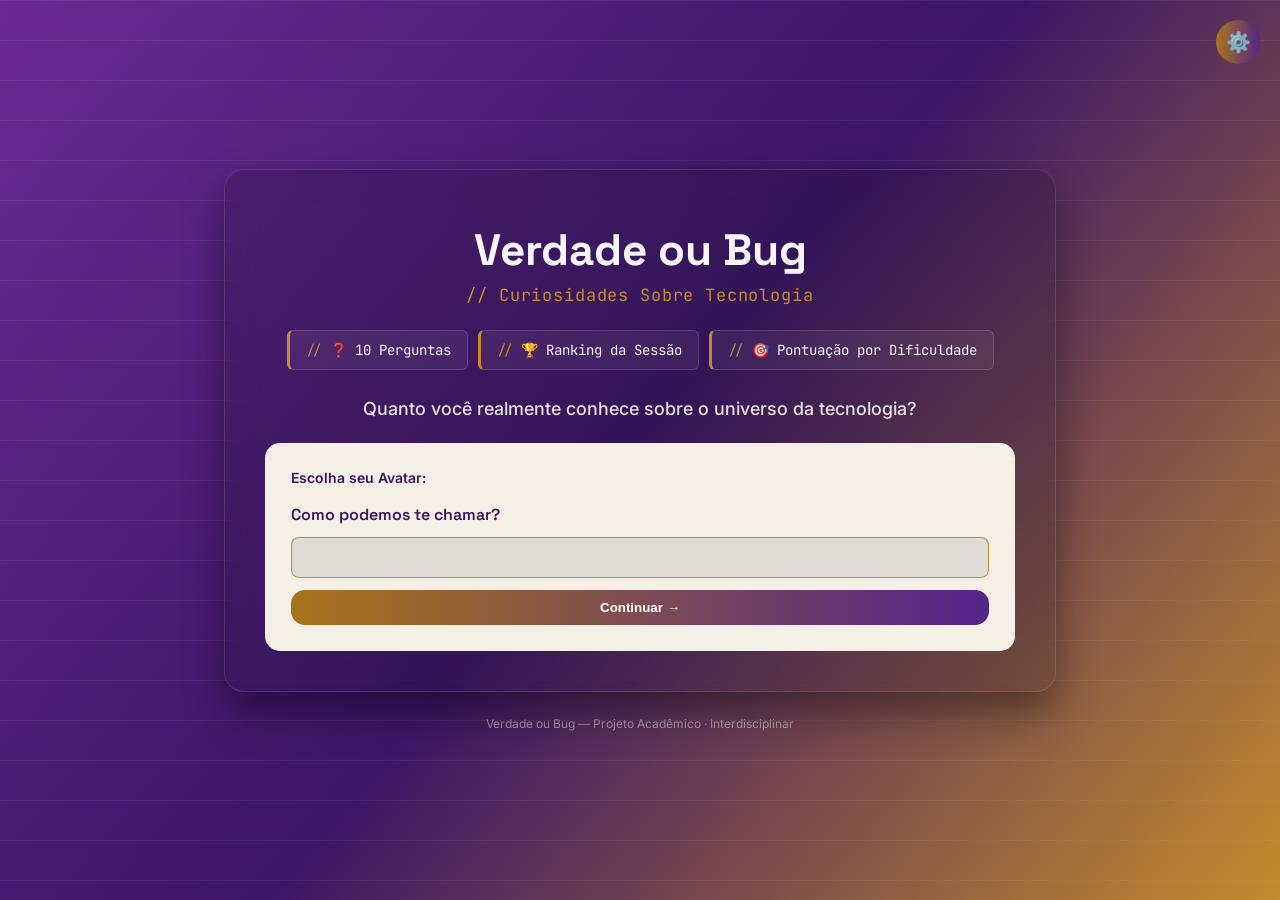
<file: index.html>
<!DOCTYPE html>
<html lang="pt-BR">
<head>
    <meta charset="UTF-8">
    <meta name="viewport" content="width=device-width, initial-scale=1.0">
    <title>tech-trivia</title>
    <link href="https://fonts.googleapis.com/css2?family=Space+Grotesk:wght@600;700&family=Inter:wght@400;500;600&display=swap&family=JetBrains+Mono:wght@400;600" rel="stylesheet">
    <link rel="stylesheet" href="style.css">
</head>
<body>
    <div class="app">
        <button type="button" class="btn-tema" id="botao-tema"
        aria-label="Abrir configurações" aria-expanded="false" aria-controls="painel-config">⚙️</button>

<div class="config-overlay" id="config-overlay" hidden></div>

<div class="config-painel" id="painel-config" role="dialog" aria-label="Configurações" hidden>
    <div class="config-topo">
        <h3>⚙️ Configurações</h3>
        <button type="button" class="config-fechar" id="config-fechar" aria-label="Fechar configurações">✕</button>
    </div>

    <div class="config-grupo">
        <span class="config-titulo">Tema</span>
        <div class="config-linha">
            <button type="button" class="config-opcao" data-tema="escuro">🌙 Escuro</button>
            <button type="button" class="config-opcao" data-tema="claro">☀️ Claro</button>
        </div>
        <small class="config-aviso" id="aviso-contraste" hidden>O alto contraste está ativo e sobrepõe o tema.</small>
    </div>

    <div class="config-grupo">
        <span class="config-titulo">Tamanho do texto</span>
        <div class="config-linha">
            <button type="button" class="config-opcao" id="texto-menos" aria-label="Diminuir texto">A−</button>
            <span class="config-valor" id="texto-valor">100%</span>
            <button type="button" class="config-opcao" id="texto-mais" aria-label="Aumentar texto">A+</button>
        </div>
    </div>

    <div class="config-grupo">
        <label class="config-switch">
            <span>Alto contraste</span>
            <input type="checkbox" id="cfg-contraste">
        </label>
        <label class="config-switch">
            <span>Fonte mais legível</span>
            <input type="checkbox" id="cfg-fonte">
        </label>
    </div>

    <button type="button" class="config-opcao config-reset" id="config-reset">Restaurar padrão</button>
</div>
        <section id="start-screen">
            
        <header>
           
            <h1 class="logo">Verdade ou Bug</h1>
<p class="tagline">// Curiosidades Sobre Tecnologia</p>
            
            
        </header>

        <ul class="lista-info">
                 <li>❓ 10 Perguntas</li>
                 <li>🏆 Ranking da Sessão</li>
                 <li>🎯 Pontuação por Dificuldade</li>
                 
                 </ul>

        <main>
            <h2>Quanto você realmente conhece sobre o universo da tecnologia?</h2>
    
        <div class="start-row">
            <form>
                <div class="avatar-box">
                    <span class="avatar-title">Escolha seu Avatar:</span>
                    <div class="avatar-opcoes">
                     <!-- Deixe vazio! O JavaScript vai preencher os ícones do Supabase aqui automaticamente -->
                    </div>
        </div>
                <label for="nome-jogador">Como podemos te chamar?</label>
                <input type="text" id="nome-jogador" required>
               <button type="submit">Continuar →</button>
            </form>
            
             </div>
            </main>
        </section>

    <section id="ready-screen">
        <header>
           
            <h1 class="logo">
              Verdade ou Bug
            </h1>
        </header>

       
        <div class="avatar-grande">👾</div>
         
        <h2 class="saudacao">Olá, Usuário! 👋</h2>
        <p class="subtitulo">Preparada pra testar seus Conhecimentos?</p>

        <div class="terminal-box">
            <p><span class="ok">[ok]</span> jogador: <span class="destaque">Usuário</span></p>
            <p><span class="ok">[ok]</span> avatar: <span class="destaque">👾 selecionado</span></p>
            <p><span class="ok">[ok]</span> perguntas carregadas: <span class="destaque">10/10</span></p>
            <p><span class="alerta">[!]</span> modo: <span class="destaque">verdadeiro ou falso</span></p>
        </div>
        <ul class="lista-info">
            <li>10 Questões</li>
            <li>Explicação a cada Resposta</li>
            <li>sem Tempo Limite</li>
        </ul>
        <button type="submit">--- Começar Quiz ---</button>
        <button type ="button" class="btn-secundario">Voltar</button>

    </section>
    
    <!-- ===================================================== -->
    <!--                   TELA DAS PERGUNTAS                  -->
    <!-- ===================================================== -->
<section id="quiz-screen">

    <header>

       

        <h1 class="logo">
            Verdade ou Bug
        </h1>

    </header>

    <!-- contador da pergunta --> 
    <div class="quiz-topo">

    <p class="contador-pergunta">
        Pergunta 1 de 10
    </p>

    <p class="pontuacao">
        ⭐ Pontos: 0
    </p>

    <p class="cronometro">
        ⏱ <span id="tempo">00:00</span>
    </p>

</div>

<div class="progresso-container">
    <div class="progresso"></div>
</div>

    <!--caixa de pergunta --> 
    <div class="pergunta-box">

        <h2>
           01-) Java é a mesma coisa que JavaScript?
        </h2>

    </div>

    <!-- as alternativas da pergunta -->
<div class="alternativas">

    <button class="alternativa certa" type="button">
        Verdadeiro
    </button>

    <button class="alternativa errada" type="button">
        Falso
    </button>

</div>

<!-- explicação que aparece depois de responder -->
<p class="explicacao" id="explicacao">"aqui vai a explicação"</p>

<!-- botões da parte inferior do quiz -->
<div class="quiz-footer">

    <button type="button" class="btn-secundario btn-desistir">
        Desistir
    </button>

    <button type="button" class="btn-proxima">
        Próxima →
    </button>

</div>


</section>

<!-- ===================================================== -->
<!--                   TELA DE RESULTADO                    -->
<!-- ===================================================== -->
<section id="resultado-screen">

    <header>
        
        <h1 class="logo">Verdade ou Bug</h1>
        <p class="tagline">// Sua Performance</p>
    </header>

    <!-- anel de progresso com a pontuação final -->
    <div class="anel-wrap">
        <div class="anel-resultado">
            <svg viewBox="0 0 172 172" width="172" height="172">
                <defs>
                    <linearGradient id="anelGradient" x1="0%" y1="0%" x2="100%" y2="0%">
                        <stop offset="0%" stop-color="#e5a332"/>
                        <stop offset="100%" stop-color="#54248b"/>
                    </linearGradient>
                </defs>
                <circle class="anel-trilha" cx="86" cy="86" r="72"/>
                <circle class="anel-progresso" cx="86" cy="86" r="72"/>
            </svg>
            <div class="anel-centro">
                <span class="anel-pontos">8<small>/10</small></span>
                <span class="anel-percentual">80% de acerto</span>
            </div>
        </div>
    </div>

    <div class="ranking-banner">
    <span class="ranking-posicao">🏆 Você está em <strong id="posicao">4º lugar</strong> de <span id="total">12</span></span>
    <span class="ranking-falta">faltam <span id="pts-podio">70</span> pts pro pódio</span>
</div>

    <div class="terminal-box">
        <p><span class="ok">[ok]</span> Respostas Corretas: <span class="destaque">8/10</span></p>
        <p><span class="ok">[ok]</span> Tempo Total: <span class="destaque">02:14</span></p>
        <p><span class="alerta">[!]</span> Maior Sequência de Acertos: <span class="destaque">5</span></p>
    </div>

    <p class="qlist-titulo">Sua Sequência de Respostas</p>
    <div class="qlist">
        <span class="qitem acerto">01</span>
        <span class="qitem acerto">02</span>
        <span class="qitem erro">03</span>
        <span class="qitem acerto">04</span>
        <span class="qitem acerto">05</span>
        <span class="qitem acerto">06</span>
        <span class="qitem erro">07</span>
        <span class="qitem acerto">08</span>
        <span class="qitem acerto">09</span>
        <span class="qitem acerto">10</span>
    </div>

    <div class="botoes-resultado">
        <button type="button" class="btn-primario">Ver ranking da Sessão →</button>
        <button type="button" class="btn-secundario">Tentar Novamente</button>
    </div>

</section>

<!-- ===================================================== -->
<!--                    TELA DE RANKING                     -->
<!-- ===================================================== -->
<section id="ranking-screen">

    <header>
    
        <h1 class="logo">Verdade ou Bug</h1>
        <p class="tagline">// Ranking da Sessão</p>
    </header>

    <!-- pódio com os 3 primeiros colocados -->
    <div class="podio">
       <div class="podio-card segundo">
           <p class="podio-label">2º lugar</p>
           <div class="podio-avatar">🦋</div>
           <p class="podio-nome">Marina</p>
           <p class="podio-pontos">920 pts</p>
        </div>

        <div class="podio-card primeiro">
           <p class="podio-label">👑 1º lugar</p>
           <div class="avatar-anel-ouro">
           <div class="podio-avatar">🤖</div>
        </div>
           <p class="podio-nome">Kaique</p>
           <p class="podio-pontos">1040 pts</p>
        </div>
        <div class="podio-card terceiro">
           <p class="podio-label">3º lugar</p>
           <div class="podio-avatar">🐙</div>
           <p class="podio-nome">Bia</p>
           <p class="podio-pontos">870 pts</p>
        </div>

    </div>

    <!-- lista dos demais colocados -->
    <div class="rank-lista">
        <div class="rank-linha voce">
            <span class="rank-posicao">4º</span>
            <span class="rank-avatar">👾</span>
            <span class="rank-nome">Usuário <span class="tag-voce">você</span></span>
            <span class="rank-pontos">800 pts</span>
        </div>
        <div class="rank-linha">
            <span class="rank-posicao">5º</span>
            <span class="rank-avatar">🐶</span>
            <span class="rank-nome">Diego</span>
            <span class="rank-pontos">760 pts</span>
        </div>
        <div class="rank-linha">
            <span class="rank-posicao">6º</span>
            <span class="rank-avatar">🎮</span>
            <span class="rank-nome">Lucas</span>
            <span class="rank-pontos">705 pts</span>
        </div>
        <div class="rank-linha">
            <span class="rank-posicao">7º</span>
            <span class="rank-avatar">🌸</span>
            <span class="rank-nome">Aline</span>
            <span class="rank-pontos">640 pts</span>
        </div>
    </div>

    <div class="botoes-resultado">
        <button type="button" class="btn-primario">Jogar Novamente</button>
        <button type="button" class="btn-secundario">Compartilhar Resultado</button>
    </div>

</section>

        <footer>
            <p> Verdade ou Bug — Projeto Acadêmico · Interdisciplinar </p>
        </footer>

    </div>
     <!-- Alteração feita por: Marcelo Ludin -->
    <!-- inserindo js arquivo -->
     <!-- Correção feita por: Marcelo Ludin — a tag do script estava comentada e nenhum botão funcionava -->
    <!-- Correção feita por: Marcelo Ludin — tag do script reativada (estava comentada de novo) -->
    <script src="interatividade.js"></script> 
</body>
</html>
</file>
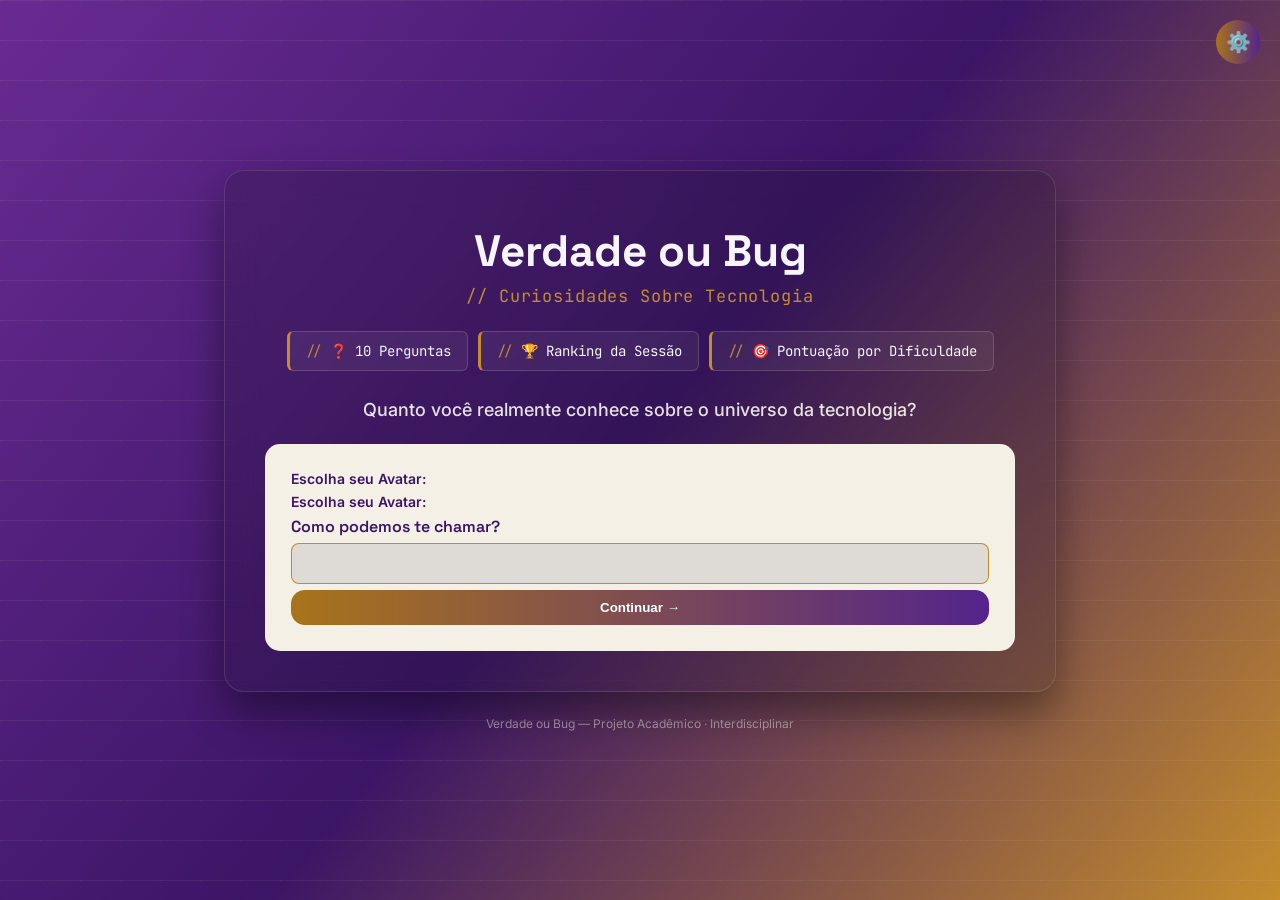
<file: trivia_1.0/index.html>
<!DOCTYPE html>
<html lang="pt-BR">
<head>
    <meta charset="UTF-8">
    <meta name="viewport" content="width=device-width, initial-scale=1.0">
    <title>tech-trivia</title>
    <link href="https://fonts.googleapis.com/css2?family=Space+Grotesk:wght@600;700&family=Inter:wght@400;500;600&display=swap&family=JetBrains+Mono:wght@400;600" rel="stylesheet">
    <link rel="stylesheet" href="style.css">
</head>
<body>
    <div class="app">
        <button type="button" class="btn-tema" id="botao-tema" aria-label="Alternar para modo claro">⚙️</button>
        <section id="start-screen">
            
        <header>
           
            <h1 class="logo">Verdade ou Bug</h1>
<p class="tagline">// Curiosidades Sobre Tecnologia</p>
            
            
        </header>

        <ul class="lista-info">
                 <li>❓ 10 Perguntas</li>
                 <li>🏆 Ranking da Sessão</li>
                 <li>🎯 Pontuação por Dificuldade</li>
                 
                 </ul>

        <main>
            <h2>Quanto você realmente conhece sobre o universo da tecnologia?</h2>
    
        <div class="start-row">
            <form>
                <div class="avatar-box">
                            <span class="avatar-title">Escolha seu Avatar:</span>
                            <div class="avatar-opcoes">
                                <span class="avatar-title">Escolha seu Avatar:</span>
                            <div class="avatar-opcoes">
                                <!-- Deixe vazio! O JavaScript vai preencher os ícones do Supabase aqui automaticamente -->
                            </div>
                        </div>
                <label for="nome-jogador">Como podemos te chamar?</label>
                <input type="text" id="nome-jogador" required>
               <button type="submit">Continuar →</button>
            </form>
            
             </div>
            </main>
        </section>

    <section id="ready-screen">
        <header>
           
            <h1 class="logo">
              Verdade ou Bug
            </h1>
        </header>

       
        <div class="avatar-grande">👾</div>
         
        <h2 class="saudacao">Olá, Usuário! 👋</h2>
        <p class="subtitulo">Preparada pra testar seus Conhecimentos?</p>

        <div class="terminal-box">
            <p><span class="ok">[ok]</span> jogador: <span class="destaque">Usuário</span></p>
            <p><span class="ok">[ok]</span> avatar: <span class="destaque">👾 selecionado</span></p>
            <p><span class="ok">[ok]</span> perguntas carregadas: <span class="destaque">10/10</span></p>
            <p><span class="alerta">[!]</span> modo: <span class="destaque">verdadeiro ou falso</span></p>
        </div>
        <ul class="lista-info">
            <li>10 Questões</li>
            <li>Explicação a cada Resposta</li>
            <li>sem Tempo Limite</li>
        </ul>
        <button type="submit">--- Começar Quiz ---</button>
        <button type ="button" class="btn-secundario">Voltar</button>

    </section>
    
    <!-- ===================================================== -->
    <!--                   TELA DAS PERGUNTAS                  -->
    <!-- ===================================================== -->
<section id="quiz-screen">

    <header>

       

        <h1 class="logo">
            Verdade ou Bug
        </h1>

    </header>

    <!-- contador da pergunta --> 
    <div class="quiz-topo">

    <p class="contador-pergunta">
        Pergunta 1 de 10
    </p>

    <p class="pontuacao">
        ⭐ Pontos: 0
    </p>

    <p class="cronometro">
        ⏱ <span id="tempo">00:00</span>
    </p>

</div>

<div class="progresso-container">
    <div class="progresso"></div>
</div>

    <!--caixa de pergunta --> 
    <div class="pergunta-box">

        <h2>
           01-) Java é a mesma coisa que JavaScript?
        </h2>

    </div>

    <!-- as alternativas da pergunta -->
<div class="alternativas">

    <button class="alternativa certa" type="button">
        Verdadeiro
    </button>

    <button class="alternativa errada" type="button">
        Falso
    </button>

</div>

<!-- explicação que aparece depois de responder -->
<p class="explicacao" id="explicacao">"aqui vai a explicação"</p>

<!-- botões da parte inferior do quiz -->
<div class="quiz-footer">

    <button type="button" class="btn-secundario btn-desistir">
        Desistir
    </button>

    <button type="button" class="btn-proxima">
        Próxima →
    </button>

</div>


</section>

<!-- ===================================================== -->
<!--                   TELA DE RESULTADO                    -->
<!-- ===================================================== -->
<section id="resultado-screen">

    <header>
        
        <h1 class="logo">Verdade ou Bug</h1>
        <p class="tagline">// Sua Performance</p>
    </header>

    <!-- anel de progresso com a pontuação final -->
    <div class="anel-wrap">
        <div class="anel-resultado">
            <svg viewBox="0 0 172 172" width="172" height="172">
                <defs>
                    <linearGradient id="anelGradient" x1="0%" y1="0%" x2="100%" y2="0%">
                        <stop offset="0%" stop-color="#e5a332"/>
                        <stop offset="100%" stop-color="#54248b"/>
                    </linearGradient>
                </defs>
                <circle class="anel-trilha" cx="86" cy="86" r="72"/>
                <circle class="anel-progresso" cx="86" cy="86" r="72"/>
            </svg>
            <div class="anel-centro">
                <span class="anel-pontos">8<small>/10</small></span>
                <span class="anel-percentual">80% de acerto</span>
            </div>
        </div>
    </div>

    <div class="ranking-banner">
    <span class="ranking-posicao">🏆 Você está em <strong id="posicao">4º lugar</strong> de <span id="total">12</span></span>
    <span class="ranking-falta">faltam <span id="pts-podio">70</span> pts pro pódio</span>
</div>

    <div class="terminal-box">
        <p><span class="ok">[ok]</span> Respostas Corretas: <span class="destaque">8/10</span></p>
        <p><span class="ok">[ok]</span> Tempo Total: <span class="destaque">02:14</span></p>
        <p><span class="alerta">[!]</span> Maior Sequência de Acertos: <span class="destaque">5</span></p>
    </div>

    <p class="qlist-titulo">Sua Sequência de Respostas</p>
    <div class="qlist">
        <span class="qitem acerto">01</span>
        <span class="qitem acerto">02</span>
        <span class="qitem erro">03</span>
        <span class="qitem acerto">04</span>
        <span class="qitem acerto">05</span>
        <span class="qitem acerto">06</span>
        <span class="qitem erro">07</span>
        <span class="qitem acerto">08</span>
        <span class="qitem acerto">09</span>
        <span class="qitem acerto">10</span>
    </div>

    <div class="botoes-resultado">
        <button type="button" class="btn-primario">Ver ranking da Sessão →</button>
        <button type="button" class="btn-secundario">Tentar Novamente</button>
    </div>

</section>

<!-- ===================================================== -->
<!--                    TELA DE RANKING                     -->
<!-- ===================================================== -->
<section id="ranking-screen">

    <header>
    
        <h1 class="logo">Verdade ou Bug</h1>
        <p class="tagline">// Ranking da Sessão</p>
    </header>

    <!-- pódio com os 3 primeiros colocados -->
    <div class="podio">
       <div class="podio-card segundo">
           <p class="podio-label">2º lugar</p>
           <div class="podio-avatar">🦋</div>
           <p class="podio-nome">Marina</p>
           <p class="podio-pontos">920 pts</p>
        </div>

        <div class="podio-card primeiro">
           <p class="podio-label">👑 1º lugar</p>
           <div class="avatar-anel-ouro">
           <div class="podio-avatar">🤖</div>
        </div>
           <p class="podio-nome">Kaique</p>
           <p class="podio-pontos">1040 pts</p>
        </div>
        <div class="podio-card terceiro">
           <p class="podio-label">3º lugar</p>
           <div class="podio-avatar">🐙</div>
           <p class="podio-nome">Bia</p>
           <p class="podio-pontos">870 pts</p>
        </div>

    </div>

    <!-- lista dos demais colocados -->
    <div class="rank-lista">
        <div class="rank-linha voce">
            <span class="rank-posicao">4º</span>
            <span class="rank-avatar">👾</span>
            <span class="rank-nome">Usuário <span class="tag-voce">você</span></span>
            <span class="rank-pontos">800 pts</span>
        </div>
        <div class="rank-linha">
            <span class="rank-posicao">5º</span>
            <span class="rank-avatar">🐶</span>
            <span class="rank-nome">Diego</span>
            <span class="rank-pontos">760 pts</span>
        </div>
        <div class="rank-linha">
            <span class="rank-posicao">6º</span>
            <span class="rank-avatar">🎮</span>
            <span class="rank-nome">Lucas</span>
            <span class="rank-pontos">705 pts</span>
        </div>
        <div class="rank-linha">
            <span class="rank-posicao">7º</span>
            <span class="rank-avatar">🌸</span>
            <span class="rank-nome">Aline</span>
            <span class="rank-pontos">640 pts</span>
        </div>
    </div>

    <div class="botoes-resultado">
        <button type="button" class="btn-primario">Jogar Novamente</button>
        <button type="button" class="btn-secundario">Compartilhar Resultado</button>
    </div>

</section>

        <footer>
            <p> Verdade ou Bug — Projeto Acadêmico · Interdisciplinar </p>
        </footer>

    </div>
     <!-- Alteração feita por: Marcelo Ludin -->
    <!-- inserindo js arquivo -->
     <!-- Correção feita por: Marcelo Ludin — a tag do script estava comentada e nenhum botão funcionava -->
    <!-- Correção feita por: Marcelo Ludin — tag do script reativada (estava comentada de novo) -->
    <script src="interatividade.js"></script> 
</body>
</html>
</file>
<file: style.css>
/* 1. Variáveis de cor
   2. Base da página (fundo, reset)
   3. Estrutura geral / compartilhado entre telas

/* ================================================================
   1. VARIÁVEIS DE COR
   ================================================================ */
 
:root {
    --cor-ambar: #c48c2d;
    --cor-violeta: #692b92;
    --cor-mediado: #3b1566;
    --cor-texto: #f6f5fc;
    --cor-texto-secundario: #3b1368;
    --cor-resposta-usuario: #222120;
}

/* ================================================================
   2. BASE DA PÁGINA
   ================================================================ */
   
/* ===== fundo da pagina ===== (a tela inteira atras de tudo)
 degrade colorido, grade quadriculada, centraliza tudo no meio da pagina*/
body {
  margin: 0;
  min-height: 100vh;
  font-family: 'Inter', sans-serif;
  background: 
     linear-gradient(rgba(245, 240, 230, 0.06) 1px, transparent 1px),
     linear-gradient(120deg, rgba(245, 240, 230, 0.06) 1px, transparent 1px),
     linear-gradient(130deg, var(--cor-violeta), var(--cor-mediado), var(--cor-ambar));
  background-size: 40px 40px, 40px 40px, cover;
  color: var(--cor-texto);

  display: flex;
  justify-content: center;
  align-items: center;
}

/* ================================================================
   3. ESTRUTURA GERAL / COMPARTILHADO ENTRE TELAS  (tudo que aparece em mais de uma tela fica aqui)
   ================================================================ */

/* controle de largura maxima e centralização dos conteudos da tela inteira */
.app {
    width: 100%;                /* ocupa a largura toda, sem encolher pelo conteúdo */
    max-width: 1000px;
    margin: 0 auto;
    padding: 40px 24px;
    box-sizing: border-box; 
}
    


 /* quadrado de fundo semi-trasnparente com efeito borrado
    usados nas telas onde fica o conteudo */
#start-screen,
#ready-screen,
#quiz-screen,
#resultado-screen,
#ranking-screen {
    background: rgba(20, 15, 31, 0.20); 
    border: 1px solid rgba(245, 240, 230, 0.12); 
    border-radius: 20px;                 
    padding: 40px;                       
    backdrop-filter: blur(16px);       
    -webkit-backdrop-filter: blur(16px);  
    box-shadow: 0 20px 40px rgba(0, 0, 0, 0.4); 
    width: 100%;
    max-width: 750px;
    margin: 0 auto 24px auto;  

}

/* cabeçalho (logo + titulo) de cada tela */
header{
    text-align: center;
    margin-bottom: 24px;
}

/* ====== o titulo "verdade ou bug"  =======*/
h1{
    font-family: 'Space Grotesk', sans-serif;
    color: var(--cor-texto);
    display: flex;
    align-items: center;
    justify-content: center;
    gap: 14px;
    margin: 12px 0 6px 0;
    font-size: 44px;
}

/* ==== a pergunta grande "quanto vc realmente sabe sobre tecnologia?" ====*/
h2{
    font-size: 25px;
    text-align: center;
}

/* linha "// Curiosidades Sobre Tecnologia" / "// Sua Performance" etc,
   usada no cabeçalho de várias telas */
.tagline {
    font-family: 'JetBrains Mono', monospace;
    font-size: 17px;
    letter-spacing: 0.05em;
    color: var(--cor-ambar);
    text-align: center;
    margin: 0 0 20px 0;
}

/* =============================================================
   fileira dos bagdes  ("// 10 perguntas", "// ~3 minutos" etc)
   usada na tela de início e na tela "pronto pra começar"
   =============================================================*/

/* ==== card claro do formulario ==========
   (a caixa bege onde ficam o avatar, o campo de nome e o botão de começar)*/
form {
    background-color: #F5F0E6;
    border: 1px solid rgba(245, 240, 230, 0.16);
    padding: 25px;
    border-radius: 15px;
    display: flex;
    flex-direction: column;
    gap: 12px;
}
/* ====== bloco seletor de avatar ======*/
/* onde junta o texto "escolha seu avatar" com a fileira dos icones */
.avatar-box {
    display: flex;
    flex-direction: column;
    gap: 6px;
}
/* texto "Escolha seu avatar:" */
.avatar-title {
    font-size: 14px;
    color: var(--cor-texto-secundario);
    font-weight: 600;
}
/* ===== fileira dos icones do avatar ======
  (o grupo inteiro ) */
.avatar-opcoes {
    display: grid;
    grid-template-columns: repeat(auto-fit, minmax(64px, 1fr));
    gap: 10px;
}

/* editor de ====== cada icone de avatar individualmente ====
   (o quadradinho ao redor do emogi) */
.avatar-item {
    font-size: 20px;
    padding: 0;       
    background: transparent;
    border: 2px solid transparent;
    border-radius: 8px;
    cursor: pointer;
    transition: 0.2s;
    user-select: none;
    display: flex;             
    align-items: center;        
    justify-content: center;
    overflow: hidden;    
}
/* movimento do icone do avatar quando esta selecionado 
   ou quando o mouse passa por cima */
.avatar-item.selecionado, 
.avatar-item:hover {
    border-color: var(--cor-ambar);
    background: #ffffff;
}
/* O texto "Como podemos te chamar?" */
label {
    color: var(--cor-texto-secundario);
    font-family: 'Space Grotesk', sans-serif;
    font-weight: 600;
}
input {
    padding: 10px 12px;
    border-radius: 8px;
    border: 1px solid rgba(190, 130, 26, 0.877);
    background: rgba(197, 195, 195, 0.473);
    color: var(--cor-resposta-usuario);
    font-family: 'Inter', sans-serif;
    font-size: 15px;
}

input::placeholder {
    color: rgba(199, 199, 196, 0.575);
}

input:focus {
    outline: 2px solid var(--cor-ambar);
    outline-offset: 2px;
    border-color: var(--cor-ambar);
}


/* controla o espaçamento acima do formulario */
.start-row {
    display: flex;
    gap: 24px;
    align-items: stretch;
    margin-top: 24px;
    flex-wrap: wrap;
}

/* O formulário dentro do .start-row — hoje sem efeito visível
   (só passaria a fazer diferença se outro item fosse colocado
   do lado dele nessa mesma linha) */
.start-row form {
    flex: 2;
}

/* =============================================================
   fileira dos bagdes  ("// 10 perguntas", "// ~3 minutos" etc)
   =============================================================*/

/* edição de temanho, centralização e espaços no bagdes */
.lista-info {
    list-style: none;
    margin: 0 0 28px 0;
    padding: 0;
    display: flex;
    flex-direction: row;
    justify-content: center;
    flex-wrap: wrap;
    gap: 10px;
}
/* ===== cores, tamanho e fonte das caixinhas dos badges individualmente */

.lista-info li {
    background-color: rgba(245, 240, 230, 0.06);
    border: 1px solid rgba(245, 240, 230, 0.16);
    border-left: 3px solid var(--cor-ambar);
    padding: 10px 16px;
    border-radius: 6px;
    font-family: 'JetBrains Mono', monospace;
    color: var(--cor-texto);
    display: flex;
    align-items: center;
    gap: 8px;
    font-size: 14px;         

}

/* "//" que aparece na frente do texto de cada badge */
.lista-info li::before {
    content: "// ";
    color: var(--cor-ambar);
}

/* ícones usados dentro dos badges e outras caixinhas */
.icone {
    width: 16px;
    height: 16px;
    color: var(--cor-ambar);
    flex-shrink: 0;
}

#start-screen main h2 {
    font-size: 18px;
    font-weight: 500;
    color: rgba(247, 244, 239, 0.918);
}

/* ====== o rodapé (legenda "Projeto Acadêmico") ==== */
footer {
    text-align: center;
    margin-top: 20px;
}

footer p {
    font-size: 12px;
    color: rgba(245, 242, 238, 0.534);
    margin: 0;
}

/* avatar grande - o circulo com o emogi do avatar */

.avatar-grande {
    width: 88px;
    height: 88px;
    border-radius: 50%;        /* deixa redondo perfeito (só funciona porque largura = altura) */
    background: #F5F0E6;
    border: 3px solid var(--cor-ambar);
    display: flex;
    align-items: center;       /* centraliza o emoji verticalmente dentro do círculo */
    justify-content: center;   /* centraliza o emoji horizontalmente */
    font-size: 44px;
    margin: 0 auto 16px auto;  /* centraliza o círculo na tela, com espaço embaixo */
    overflow: hidden; 
}

.avatar-item img {
    display: block;
    flex-shrink: 0;
    object-fit: cover;
}

/* texto "ola, usuario"  */
.saudacao {
    font-family: 'Space Grotesk', sans-serif;
    font-size: 26px;
    color: var(--cor-texto);
    text-align: center;
    margin: 0 0 4px 0;
}
/* ====================  TERMINAL  ================= */

/* o quadro onde contem as infromaçoes do jogador (jogador, avatar, etc) */
.terminal-box {
    background: rgba(0, 0, 0, 0.25);
    border: 1px solid rgba(245, 240, 230, 0.12);
    border-radius: 12px;
    padding: 18px 20px;
    font-family: 'JetBrains Mono', monospace;
    font-size: 13px;
    margin: 20px 0;
}

/* (cada uma das 4 linhas: jogador, avatar, perguntas, modo) */
.terminal-box p {
    margin: 0 0 6px 0;
    color: #c9e8d3;
}

/* Remove o espaço extra só da ultima linha do terminal */
.terminal-box p:last-child {
    margin-bottom: 0;
}

/* cor da palavra [ok] to terminal */
.ok {
    color: #5be8a0;
}

/* cor da palavra [!] */
.alerta {
    color: var(--cor-ambar);
}
/* as palavras em destaque depois dos dois pontos no terminal */
.destaque {
    color: #f5f2ee;
}

/* caixa onde aparece a pergunta */
.pergunta-box {
    background: rgba(245, 240, 230, 0.06);
    border: 1px solid rgba(245, 240, 230, 0.12);
    border-radius: 14px;
    padding: 25px;
    margin-bottom: 20px;
}

/* texto da pergunta */
.pergunta-box h2 {
    margin: 0;
    font-size: 23px;
    line-height: 1.4;
}

/* grupo das respostas */
.alternativas {
    display: flex;
    flex-direction: column;
    gap: 12px;
}

/* cada resposta */
.alternativa {
    width: 100%;
    padding: 15px;
    border-radius: 10px;
    background: rgba(245, 240, 230, 0.08);
    border: 1px solid rgba(245, 240, 230, 0.18);
    color: var(--cor-texto);
    text-align: left;
    font-family: 'Inter', sans-serif;
    cursor: pointer;
}

/* efeito ao passar o mouse */
.alternativa:hover {
    transform: translateX(5px);
    border-color: var(--cor-ambar);
}

/* botão próxima */
.btn-proxima {
    display: block;
    margin: 25px 0 0 auto;
    padding: 12px 22px;
}

/* fileira do topo da tela de perguntas: número da pergunta,
   pontuação e cronômetro lado a lado */
.quiz-topo {
    display: flex;
    justify-content: space-between;
    align-items: center;
    margin-bottom: 15px;
}

.quiz-topo p {
    margin: 0;
}

/* número da pergunta (ex: "Pergunta 1 de 10") */
.contador-pergunta {
    text-align: center;
    font-family: 'JetBrains Mono', monospace;
    color: var(--cor-ambar);
    font-size: 14px;
}

/* pontuação atual do jogador */
.pontuacao {
    margin-top: 6px;
    font-size: 13px;
    color: var(--cor-texto);
}

/* caixinha do cronômetro */
.cronometro {
    padding: 8px 12px;
    border-radius: 8px;
    background: rgba(245, 240, 230, 0.08);
    border: 1px solid rgba(245, 240, 230, 0.16);
    font-family: 'JetBrains Mono', monospace;
    font-size: 13px;
    color: var(--cor-texto);
}

.progresso-container {
    width: 100%;
    height: 7px;
    background: rgba(245, 240, 230, 0.12);
    border-radius: 10px;
    overflow: hidden;
    margin-bottom: 25px;
}

.progresso {
    width: 10%;
    height: 100%;
    background: linear-gradient(
        90deg,
        var(--cor-ambar),
        #54248b
    );
    border-radius: 10px;
}

#ready-screen .lista-info {
    justify-content: space-between;
}

#ready-screen .lista-info li {
    flex: 1;
    text-align: center;
}

button{
    padding: 10px;
    border: none;
    border-radius: 14px;
    background: linear-gradient(90deg, var(--cor-ambar), #54248b);
    color: white;
    font-weight: bold;
    cursor: pointer;
    transition: transform 0.2s ease, box-shadow 0.2s ease;
}

button:hover{
    transform: scale(1.03);
    box-shadow: 0 8px 20px rgba(229, 163, 50, 0.4);
}

button:active {
    transform: scale(0.97);
}

/* =============================================================
   TELA DE RESULTADO — anel de pontuação
   =============================================================*/

/* centraliza o anel de pontuação no meio da tela */
.anel-wrap {
    display: flex;
    justify-content: center;
    margin-bottom: 18px;
}

/* caixa que dá o tamanho fixo pro anel (o svg + o número no centro
   ficam um em cima do outro dentro dela) */
.anel-resultado {
    position: relative;
    width: 172px;
    height: 172px;
}

/* gira o desenho do círculo 90 graus pra ele começar a preencher
   lá de cima (12h) em vez de começar do lado direito (3h) */
.anel-resultado svg {
    transform: rotate(-90deg);
}

/* o "trilho" cinza do anel, ou seja, o círculo completo que fica
   por baixo, mostrando o total (os 10/10 possíveis) */
.anel-trilha {
    fill: none;
    stroke: rgba(245, 240, 230, 0.12);
    stroke-width: 12;
}

/* a parte colorida do anel, que mostra quanto foi preenchido
   (os acertos). usa o degradê "anelGradient" definido no SVG do HTML */
.anel-progresso {
    fill: none;
    stroke: url(#anelGradient);
    stroke-width: 12;
    stroke-linecap: round;
    stroke-dasharray: 452;      /* comprimento total do círculo (perímetro) */
    stroke-dashoffset: 90.4;    /* quanto fica "escondido" — controla o %
                                    preenchido. fórmula: 452 - (452 * %/100) */
}

/* posiciona o número da pontuação exatamente no centro do anel,
   por cima do círculo */
.anel-centro {
    position: absolute;
    inset: 0;
    display: flex;
    flex-direction: column;
    align-items: center;
    justify-content: center;
}

/* o número grande "8" dentro do anel */
.anel-pontos {
    font-family: 'Space Grotesk', sans-serif;
    font-weight: 700;
    font-size: 40px;
    color: var(--cor-texto);
    line-height: 1;
}

/* o "/10" pequeno, escrito do lado do número grande */
.anel-pontos small {
    font-size: 18px;
    font-weight: 600;
    color: rgba(245, 240, 230, 0.6);
}

/* o texto "80% de acerto" embaixo do número, dentro do anel */
.anel-percentual {
    font-family: 'JetBrains Mono', monospace;
    font-size: 12px;
    color: var(--cor-ambar);
    margin-top: 6px;
}

/* banner de posição no ranking — fica embaixo do anel de pontuação */
.ranking-banner {
    display: flex;
    flex-wrap: wrap;
    justify-content: space-between;
    align-items: center;
    gap: 6px 12px;
    padding: 12px 16px;
    margin: 0 0 20px 0;
    border: 1px solid var(--cor-ambar);
    border-radius: 12px;
    background: rgba(229, 163, 50, 0.08);
    font-size: 16px;
    font-weight: 600;
    color: var(--cor-texto);
}

.ranking-posicao strong {
    color: var(--cor-ambar);
}

.ranking-falta {
    font-family: 'JetBrains Mono', monospace;
    font-size: 12px;
    font-weight: 400;
    color: rgba(245, 240, 230, 0.6);
}

/* cor vermelha da palavra [x] no terminal — usada pra marcar erro,
   assim como .ok é verde e .alerta é laranja */
.erro {
    color: #e2665f;
}

/* texto pequeno "Sua sequência de respostas" que fica acima do grid
   de quadradinhos */
.qlist-titulo {
    font-size: 13px;
    font-weight: 600;
    color: rgba(245, 240, 230, 0.6);
    margin: 0 0 10px 0;
}

/* organiza os 10 quadradinhos (um por pergunta) em grade de 5 colunas,
   formando duas fileiras de 5 */
    .qlist {
    display: flex;
    flex-wrap: wrap;
    justify-content: center;
    gap: 10px;
    margin: 0 auto 20px auto;
}

/* cada quadradinho individual do grid — o aspect-ratio garante que
   ele sempre fique quadrado, não importa a largura da tela */
.qitem {
    width: 50px;
    height: 45px;
    box-sizing: border-box;
    clip-path: polygon(25% 0, 75% 0, 100% 50%, 75% 100%, 25% 100%, 0 50%);
    display: flex;
    align-items: center;
    justify-content: center;
    font-family: 'JetBrains Mono', monospace;
    font-size: 16px;
    font-weight: 530;
    border: 1px solid;
}

/* cor verde do quadradinho quando a pergunta foi acertada */
.qitem.acerto {
    background: rgba(91, 232, 160, 0.12);
    border-color: rgba(91, 232, 160, 0.4);
    color: #5be8a0;
}

/* cor vermelha do quadradinho quando a pergunta foi errada */
.qitem.erro {
    background: rgba(226, 102, 95, 0.12);
    border-color: rgba(226, 102, 95, 0.4);
    color: #e2665f;
}

/* empilha os dois botões finais (primário e secundário) um embaixo
   do outro, com espaço entre eles */
.btn-primario,
.btn-secundario {
    padding: 11px 20px;
    font-size: 14.5px;
}
/* empilha os dois botões finais (primário e secundário) um embaixo
   do outro, com espaço entre eles */
.botoes-resultado {
    display: flex;
    flex-direction: column;
    gap: 10px;
}

/* o botão principal de cada tela final (ex: "Ver ranking", "Jogar
   novamente") — usa o mesmo degradê do botão "Começar Quiz" */
.btn-primario {
   background: linear-gradient(90deg, var(--cor-ambar), var(--cor-violeta));
   color: #fff;
}

/* o botão secundário, mais discreto — só contorno, sem preenchimento,
   pra não competir visualmente com o botão primário */
.btn-secundario {
    background: transparent;
    border: 1px solid rgba(245, 240, 230, 0.18);
    color: var(--cor-texto);
}

/* =============================================================
   TELA DE RANKING — pódio + lista de colocados
   =============================================================*/

/* organiza os 3 blocos do pódio lado a lado, alinhados pela base
   (é por isso que os "degraus" parecem nascer do chão) */
.podio {
    display: flex;
    align-items: flex-end;
    justify-content: center;
    gap: 24px;
    margin: 8px 0 32px 0;
}

/* O anel giratório dourado — só existe ao redor do avatar
   que estiver dentro dele (ou seja, só o 1º lugar) */
.avatar-anel-ouro {
    width: 120px;
    height: 120px;
    border-radius: 50%;
    background: conic-gradient(from 180deg, #ffd166, var(--cor-mediado), var(--cor-violeta), #ffd166);
    padding: 4px;
    margin: 0 auto 8px auto;
    display: flex;
    align-items: center;
    justify-content: center;
}

/* Ajusta o avatar de dentro pra preencher o anel certinho,
   sem repetir a margem (o anel de fora já cuida disso) */
.avatar-anel-ouro .podio-avatar {
    width: 100%;
    height: 100%;
    margin: 0;
    border: none;
    font-size: 56px;
}


/* o círculo bege com o emoji do jogador, em cima de cada coluna
   do pódio */
.podio-avatar {
    width: 84px;
    height: 84px;
    border-radius: 50%;
    display: flex;
    align-items: center;
    justify-content: center;
    font-size: 40px;
    background: #F5F0E6;
    border: 4px solid var(--cor-ambar);
    margin-bottom: 8px;
}


/* nome do jogador embaixo do avatar, no pódio */
.podio-nome {
    font-size: 17px;
    font-weight: 600;
    color: var(--cor-texto);
}

/* pontuação do jogador, entre o nome e a barra colorida */
.podio-pontos {
    font-family: 'JetBrains Mono', monospace;
    font-size: 15px;
    color: rgba(245, 240, 230, 0.6);
    margin-bottom: 4px;
}

/* empilha as linhas da lista de ranking (4º colocado em diante),
   uma embaixo da outra */
.rank-lista {
    display: flex;
    flex-direction: column;
    gap: 8px;
    margin-bottom: 20px;
}

/* cada coluna do pódio (rótulo + avatar + nome + pontos),
   empilhados verticalmente e com largura fixa pra alinhar os 3 */
.podio-card {
    display: flex;
    flex-direction: column;
    align-items: center;
    width: 120px;
}

/* texto "1º lugar", "2º lugar", "👑 1º lugar" acima do avatar */
.podio-label {
    font-family: 'JetBrains Mono', monospace;
    font-size: 14px;
    color: var(--cor-texto);
    margin: 0 0 8px 0;
}

/* deixa o card do 1º lugar um pouco mais alto que os outros dois,
   já que ele não tem mais a "barra" de degrau colorida */
.podio-card.primeiro {
    margin-bottom: 24px;
}


/* cada linha individual da lista: posição + avatar + nome + pontos,
   um do lado do outro */
.rank-linha {
    display: flex;
    align-items: center;
    gap: 12px;
    padding: 10px 12px;
    border-radius: 9px;
    border: 1px solid transparent;
    background: rgba(245, 240, 230, 0.03);
}

/* estilo especial da linha que representa o jogador atual —
   fica com borda e fundo laranja pra se destacar das demais */
.rank-linha.voce {
    border-color: var(--cor-ambar);
    background: rgba(179, 107, 6, 0.12);
}

/* numerozinho da posição (4º, 5º, 6º...) no começo de cada linha */
.rank-posicao {
    font-family: 'JetBrains Mono', monospace;
    font-size: 12.5px;
    color: rgba(245, 240, 230, 0.6);
    width: 22px;
}

/* deixa a posição do jogador atual na cor laranja e mais grossa */
.rank-linha.voce .rank-posicao {
    color: var(--cor-ambar);
    font-weight: 600;
}

/* miniatura circular do avatar de cada jogador na lista */
.rank-avatar {
    width: 30px;
    height: 30px;
    border-radius: 50%;
    background: #F5F0E6;
    display: flex;
    align-items: center;
    justify-content: center;
    font-size: 15px;
}

/* nome do jogador na lista — o flex: 1 empurra os pontos pra
   ponta direita da linha */
.rank-nome {
    flex: 1;
    font-size: 13.5px;
    font-weight: 500;
    color: var(--cor-texto);
}

/* deixa o nome do jogador atual em negrito, pra reforçar o destaque */
.rank-linha.voce .rank-nome {
    font-weight: 700;
}

/* a etiqueta pequena "você" que aparece do lado do próprio nome
   do jogador na lista */
.tag-voce {
    font-family: 'JetBrains Mono', monospace;
    font-size: 10px;
    color: var(--cor-ambar);
    margin-left: 6px;
}

/* pontuação de cada jogador, alinhada na ponta direita da linha */
.rank-pontos {
    font-family: 'JetBrains Mono', monospace;
    font-size: 12.5px;
    color: rgba(245, 240, 230, 0.6);
}

/* deixa a pontuação do jogador atual mais clara/legível que a
   dos outros, que ficam num tom mais apagado */
.rank-linha.voce .rank-pontos {
    color: var(--cor-texto);
}
#quiz-screen .quiz-footer {
    display: flex;
    justify-content: space-between;
    align-items: center;
    margin-top: 22px;
    gap: 15px;
}

#quiz-screen .btn-desistir {
    margin: 0;
}

#quiz-screen .btn-proxima {
    margin: 0;
}
/* caixa da explicação que aparece depois de responder */
.explicacao {
    margin: 16px 0 0 0;
    padding: 14px 16px;
    border-left: 3px solid var(--cor-ambar);
    border-radius: 8px;
    background: rgba(245, 240, 230, 0.06);
    font-size: 14px;
    line-height: 1.5;
}

/* alternativa que o jogador acertou */
.alternativa.certa {
    border-color: #5be8a0;
    background: rgba(91, 232, 160, 0.12);
}

/* alternativa que o jogador errou */
.alternativa.errada {
    border-color: #e2665f;
    background: rgba(226, 102, 95, 0.12);
}

/* alternativa travada depois de responder */
.alternativa:disabled {
    cursor: default;
    transform: none;
}

/* botão fixo de trocar tema, sempre visível no canto, em qualquer tela */
.btn-tema {
    position: fixed;
    top: 20px;
    right: 20px;
    width: 44px;
    height: 44px;
    border-radius: 50%;
    backdrop-filter: blur(10px);
    font-size: 20px;
    padding: 0;
    display: flex;
    align-items: center;
    justify-content: center;
    z-index: 100;
}

/* 1. Redefine as variáveis principais — isso sozinho já muda
   a cor de boa parte dos textos do site (h1, h2, saudação,
   números do anel, nomes do ranking, etc), porque eles usam
   var(--cor-texto) */
body.tema-claro {
    --cor-texto: #3b1368;
}

/* 2. Fundo da página inteira */
body.tema-claro {
    background:
        linear-gradient(rgba(59, 21, 104, 0.05) 1px, transparent 1px),
        linear-gradient(90deg, rgba(71, 19, 134, 0.05) 1px, transparent 1px),
        linear-gradient(140deg, #524091, #5b3894, #cf9e4f);
    background-size: 40px 40px, 40px 40px, cover;
}

/* 3. Os cards de vidro de cada tela — viram um degradê
   bege/lilás claro, não branco liso */
body.tema-claro #start-screen,
body.tema-claro #ready-screen,
body.tema-claro #quiz-screen,
body.tema-claro #resultado-screen,
body.tema-claro #ranking-screen {
    background: linear-gradient(160deg, rgba(142, 156, 226, 0.92), rgba(248, 226, 164, 0.88));
    border: 1px solid rgba(98, 56, 153, 0.212);
    box-shadow: 0 20px 40px rgba(86, 78, 97, 0.219);
}

/* 4. A pergunta pequena da tela 1 (ela tinha cor própria,
   não usava variável, então precisa de ajuste manual) */
body.tema-claro #start-screen main h2 {
    color: rgba(49, 14, 92, 0.85);
}

/* 5. Rodapé */
body.tema-claro footer p {
    color: rgba(24, 7, 44, 0.788);
}

/* 6. Badges "// 10 perguntas" etc */
body.tema-claro .lista-info li {
    background-color: rgba(41, 13, 77, 0.05);
    border-color: rgba(75, 57, 18, 0.16);
}

/* 7. Caixa da pergunta, no quiz */
body.tema-claro .pergunta-box {
    background: rgba(59, 21, 104, 0.04);
    border-color: rgba(59, 21, 104, 0.12);
}

/* 8. Botões de alternativa (Verdadeiro/Falso) */
body.tema-claro .alternativa {
    background: rgba(59, 21, 104, 0.05);
    border-color: rgba(59, 21, 104, 0.15);
}

/* 9. Caixa de explicação, depois de responder */
body.tema-claro .explicacao {
    background: rgba(59, 21, 104, 0.04);
}

/* 10. Cronômetro */
body.tema-claro .cronometro {
    background: rgba(59, 21, 104, 0.05);
    border-color: rgba(59, 21, 104, 0.15);
}

/* 11. Trilho vazio da barra de progresso */
body.tema-claro .progresso-container {
    background: rgba(59, 21, 104, 0.1);
}

/* 12. Linhas da lista de ranking (4º colocado em diante) */
body.tema-claro .rank-linha {
    background: rgba(42, 12, 78, 0.164);
}

/* 13. Hexágonos de acerto/erro — cores mais escuras,
   pra continuar legível em fundo claro */
body.tema-claro .qitem.acerto {
    background: rgba(25, 122, 74, 0.12);
    border-color: rgba(26, 133, 79, 0.4);
    color: #177546;
}
body.tema-claro .qitem.erro {
    background: rgba(201, 74, 64, 0.12);
    border-color: rgba(201, 74, 64, 0.4);
    color: #942d25;
}

/* 14. Botão de tema, versão clara */
body.tema-claro .btn-tema {
    background: rgba(41, 29, 29, 0.6);
    border-color: rgba(59, 21, 104, 0.2);
}
/* ===== MODO CLARO: versão 2 (contraste + cores) ===== */

/* botões: âmbar mais escuro pra o texto branco ler bem (vale pros dois modos) */
button { background: linear-gradient(90deg, #a8741a, #54248b); }
.btn-primario { background: linear-gradient(90deg, #a8741a, var(--cor-violeta)); }
.btn-secundario { background: transparent; }

/* placeholder legível (vale pros dois modos) */
input::placeholder { color: rgba(59, 19, 104, 0.45); }

/* fundo da página */
body.tema-claro {
    background:
        linear-gradient(rgba(59, 21, 104, 0.05) 1px, transparent 1px),
        linear-gradient(90deg, rgba(71, 19, 134, 0.05) 1px, transparent 1px),
        linear-gradient(140deg, #5856ee, #bf6bf0, #f0b944);
    background-size: 40px 40px, 40px 40px, cover;
}

/* cards das telas */
body.tema-claro #start-screen,
body.tema-claro #ready-screen,
body.tema-claro #quiz-screen,
body.tema-claro #resultado-screen,
body.tema-claro #ranking-screen {
    background: linear-gradient(50deg, rgb(232, 193, 255), rgb(241, 225, 184));
    border: 0,5px solid rgba(63, 19, 92, 0.4);
    box-shadow:
        0 20px 40px rgba(88, 17, 146, 0.932),
        0 0 0 6px rgba(255, 255, 255, 0.452);
    
}

/* botão de tema */
body.tema-claro .btn-tema {
    background: #fbf7ee;
    border: 1px solid rgba(27, 21, 104, 0.3);
}

/* textos que usavam âmbar claro: versão mais escura pra ter contraste */
body.tema-claro .tagline,
body.tema-claro .contador-pergunta,
body.tema-claro .anel-percentual,
body.tema-claro .tag-voce,
body.tema-claro .lista-info li::before,
body.tema-claro .rank-linha.voce .rank-posicao,
body.tema-claro .ranking-posicao strong {
    color: #8a5a00;
}

/* terminal */
body.tema-claro .terminal-box {
    background: rgba(58, 21, 104, 0.096);
    border-color: rgba(58, 21, 104, 0.253);
}
body.tema-claro .terminal-box p { color: #3b1368; }
body.tema-claro .ok { color: #177546; }
body.tema-claro .alerta { color: #8a5a00; }
body.tema-claro .destaque { color: #1d0a38; }

/* textos secundários (antes eram branco translúcido) */
body.tema-claro .podio-pontos,
body.tema-claro .rank-pontos,
body.tema-claro .rank-posicao,
body.tema-claro .qlist-titulo,
body.tema-claro .ranking-falta,
body.tema-claro .anel-pontos small {
    color: rgba(59, 19, 104, 0.75);
}
body.tema-claro .rank-linha.voce .rank-pontos { color: var(--cor-texto); }

/* anel, banner e linha "você" */
body.tema-claro .anel-trilha { stroke: rgba(59, 21, 104, 0.15); }
body.tema-claro .ranking-banner { background: rgba(196, 140, 45, 0.15); }
body.tema-claro .rank-linha.voce { background: rgba(196, 140, 45, 0.18); }

/* botão secundário */
body.tema-claro .btn-secundario { border-color: rgba(59, 21, 104, 0.35); }
/* hexágonos mais definidos */
body.tema-claro .qitem.acerto {
    background: rgba(25, 122, 74, 0.22);
    border-color: rgba(26, 133, 79, 0.6);
    color: #0f5c35;
}
body.tema-claro .qitem.erro {
    background: rgba(201, 74, 64, 0.22);
    border-color: rgba(201, 74, 64, 0.6);
    color: #7a1f19;
}

/* formulário destacado do card */
body.tema-claro form {
    border: 1px solid rgba(58, 21, 104, 0.438);
    box-shadow: 0 6px 18px rgba(58, 21, 104, 0.247);
}

/* feedback das alternativas */
body.tema-claro .alternativa.certa {
    background: rgba(25, 122, 74, 0.22);
    border-color: #177546;
}
body.tema-claro .alternativa.errada {
    background: rgba(201, 74, 64, 0.22);
    border-color: #c94a40;
}

/* ============================================================
   MODO CLARO: versão 3
   ============================================================ */

/* fundo + variáveis de texto: roxo forte no canto superior esquerdo,
   âmbar vivo no inferior direito, mesma grade de 40px do modo escuro */
body.tema-claro {
    --cor-texto: #2e1250;
    --cor-texto-secundario: #4a1d78;
    background:
        linear-gradient(rgba(59, 26, 94, 0.07) 1px, transparent 1px),
        linear-gradient(90deg, rgba(59, 26, 94, 0.07) 1px, transparent 1px),
        radial-gradient(ellipse at 0% 0%, rgba(123, 63, 196, 0.85) 0%, rgba(123, 63, 196, 0) 60%),
        radial-gradient(ellipse at 100% 100%, rgba(240, 166, 58, 0.95) 0%, rgba(240, 166, 58, 0) 58%),
        linear-gradient(135deg, #c9a4ef, #e6c6ea 50%, #f6d79a);
    background-size: 40px 40px, 40px 40px, cover, cover, cover;
}

/* cards das telas: lilás translúcido, borda roxa visível */
body.tema-claro #start-screen,
body.tema-claro #ready-screen,
body.tema-claro #quiz-screen,
body.tema-claro #resultado-screen,
body.tema-claro #ranking-screen {
    background: linear-gradient(160deg, rgba(255, 255, 255, 0.58), rgba(238, 220, 255, 0.5));
    border: 1.5px solid rgba(59, 26, 94, 0.38);
    box-shadow: 0 30px 80px rgba(59, 26, 94, 0.38);
}

/* subtítulo "// Curiosidades Sobre Tecnologia" */
body.tema-claro .tagline {
    color: #76480a;
}

/* pergunta da tela inicial */
body.tema-claro #start-screen main h2 {
    color: #3b1a5e;
}

/* badges: fundo roxo suave, mantendo a barrinha âmbar à esquerda */
body.tema-claro .lista-info li {
    background-color: rgba(59, 26, 94, 0.1);
    border-color: rgba(59, 26, 94, 0.32);
    border-left-color: var(--cor-ambar);
}

/* card creme do formulário */
body.tema-claro form {
    border: 1px solid rgba(59, 26, 94, 0.28);
    box-shadow: none;
}

/* botões principais: âmbar mais escuro para o texto branco ler bem */
body.tema-claro:not(.alto-contraste) button:not(.btn-tema):not(.btn-secundario):not(.config-opcao):not(.config-fechar):not(.config-reset) {
    background: linear-gradient(90deg, #8f5f0f, #4f2587);
}

/* botão de tema (engrenagem) */
body.tema-claro .btn-tema {
    background: linear-gradient(135deg, #8f5f0f, #4f2587);
    border: none;
}

/* rodapé */
body.tema-claro footer p {
    color: #2e1250;
}

/* ============================================================
   PAINEL DE CONFIGURAÇÕES
   ============================================================ */

.config-overlay {
    position: fixed;
    inset: 0;
    background: rgba(0, 0, 0, 0.35);
    z-index: 150;
}

.config-painel {
    position: fixed;
    top: 74px;
    right: 20px;
    width: 300px;
    max-width: calc(100vw - 40px);
    max-height: calc(100vh - 100px);
    overflow-y: auto;
    padding: 18px;
    border-radius: 16px;
    background: #1c1230;
    color: #f6f5fc;
    border: 1px solid rgba(245, 240, 230, 0.2);
    box-shadow: 0 20px 40px rgba(0, 0, 0, 0.5);
    z-index: 200;
    display: flex;
    flex-direction: column;
    gap: 16px;
    box-sizing: border-box;
}

.config-painel[hidden],
.config-overlay[hidden] {
    display: none;
}

.config-topo {
    display: flex;
    justify-content: space-between;
    align-items: center;
}

.config-topo h3 {
    margin: 0;
    font-family: 'Space Grotesk', sans-serif;
    font-size: 18px;
}

.config-fechar {
    width: 32px;
    height: 32px;
    padding: 0;
    border-radius: 50%;
    background: transparent;
    border: 1px solid rgba(245, 240, 230, 0.3);
    color: inherit;
}

.config-grupo {
    display: flex;
    flex-direction: column;
    gap: 8px;
}

.config-titulo {
    font-size: 13px;
    font-weight: 600;
    opacity: 0.75;
}

.config-linha {
    display: flex;
    align-items: center;
    gap: 8px;
}

.config-opcao {
    flex: 1;
    padding: 9px 12px;
    border-radius: 10px;
    background: rgba(245, 240, 230, 0.08);
    border: 1px solid rgba(245, 240, 230, 0.2);
    color: inherit;
    font-size: 14px;
    font-weight: 600;
}

.config-opcao.ativo {
    background: linear-gradient(90deg, #a8741a, #54248b);
    border-color: transparent;
    color: #fff;
}

.config-valor {
    min-width: 54px;
    text-align: center;
    font-family: 'JetBrains Mono', monospace;
    font-size: 14px;
}

.config-aviso {
    font-size: 12px;
    opacity: 0.8;
}

/* linhas com interruptor (liga/desliga) */
.config-switch {
    display: flex;
    justify-content: space-between;
    align-items: center;
    gap: 12px;
    font-family: 'Inter', sans-serif;
    font-weight: 500;
    font-size: 14px;
    color: inherit;           /* sobrescreve o "label" global */
    cursor: pointer;
}

.config-painel input[type="checkbox"] {
    appearance: none;
    -webkit-appearance: none;
    width: 44px;
    height: 24px;
    padding: 0;
    border: none;
    border-radius: 999px;
    background: rgba(128, 128, 128, 0.55);
    position: relative;
    cursor: pointer;
    flex-shrink: 0;
    transition: background 0.2s;
}

.config-painel input[type="checkbox"]::after {
    content: "";
    position: absolute;
    top: 3px;
    left: 3px;
    width: 18px;
    height: 18px;
    border-radius: 50%;
    background: #fff;
    transition: transform 0.2s;
}

.config-painel input[type="checkbox"]:checked {
    background: #a8741a;
}

.config-painel input[type="checkbox"]:checked::after {
    transform: translateX(20px);
}

.config-reset {
    flex: none;
    width: 100%;
    background: transparent;
}

/* ---------- painel no tema claro ---------- */
body.tema-claro .config-painel {
    background: #fbf7ee;
    color: #3b1368;
    border-color: rgba(59, 21, 104, 0.3);
    box-shadow: 0 20px 40px rgba(59, 21, 104, 0.3);
}
body.tema-claro .config-opcao {
    background: rgba(59, 21, 104, 0.06);
    border-color: rgba(59, 21, 104, 0.25);
}
body.tema-claro .config-opcao.ativo {
    background: linear-gradient(90deg, #a8741a, #54248b);
    color: #fff;
}
body.tema-claro .config-fechar {
    border-color: rgba(59, 21, 104, 0.35);
}

/* ============================================================
   TAMANHO DO TEXTO (escala controlada pelo JS)
   ============================================================ */
.app > section {
    zoom: var(--escala-texto, 1);
}

/* ============================================================
   FONTE MAIS LEGÍVEL
   ============================================================ */
body.fonte-legivel,
body.fonte-legivel * {
    font-family: Verdana, Arial, sans-serif !important;
    letter-spacing: 0.03em;
}
/* ============================================================
   ALTO CONTRASTE 
   ============================================================ */
body.alto-contraste {
    --hc-destaque: #ffb000;   /* troque só aqui para mudar a cor de destaque */
    --cor-ambar: var(--hc-destaque);
    --cor-texto: #ffffff;
    --cor-texto-secundario: #000000;
    --cor-resposta-usuario: #000000;
    background: #120a1f;
}

body.alto-contraste #start-screen,
body.alto-contraste #ready-screen,
body.alto-contraste #quiz-screen,
body.alto-contraste #resultado-screen,
body.alto-contraste #ranking-screen {
    background: #1c1230;
    border: 2px solid #fff;
    box-shadow: none;
    backdrop-filter: none;
    -webkit-backdrop-filter: none;
}

/* formulário e campo de nome */
body.alto-contraste form { background: #fff; border: 2px solid #fff; }
body.alto-contraste input {
    background: #fff;
    color: #000;
    border: 2px solid #000;
}
body.alto-contraste input::placeholder { color: #444; }
body.alto-contraste input:focus {
    outline: 3px solid #3b1566;
    outline-offset: 2px;
}
body.alto-contraste .avatar-item { border-color: #000; }
body.alto-contraste .avatar-item.selecionado,
body.alto-contraste .avatar-item:hover {
    border-color: #000;
    background: #e9dcff;
    outline: 4px solid #3b1566;
    outline-offset: 1px;
}

/* botões */
body.alto-contraste button:not(.config-opcao):not(.config-fechar):not(.btn-tema):not(.alternativa):not(.btn-desistir):not(.btn-secundario),
body.alto-contraste .btn-primario {
    background: var(--hc-destaque);
    color: #fff;
    border: 2px solid #fff;
}
body.alto-contraste .btn-secundario {
    background: #000;
    color: #fff;
    border: 2px solid #fff;
}
/* botão de tema (engrenagem): preto com borda branca para o ícone aparecer */
body.alto-contraste .btn-tema {
    background: #000;
    border: 2px solid #fff;
}

/* alternativas */
body.alto-contraste .alternativa {
    background: #000;
    color: #fff;
    border: 2px solid #fff;
}
body.alto-contraste .alternativa.certa { background: #003d1f; border-color: #00ff7f; }
body.alto-contraste .alternativa.errada { background: #4a0000; border-color: #ff5a5a; }

/* caixas com fundo translúcido */
body.alto-contraste .lista-info li,
body.alto-contraste .terminal-box,
body.alto-contraste .pergunta-box,
body.alto-contraste .explicacao,
body.alto-contraste .cronometro,
body.alto-contraste .ranking-banner,
body.alto-contraste .rank-linha {
    background: #000;
    border-color: #fff;
}
body.alto-contraste .rank-linha.voce { border-color: var(--hc-destaque); }

/* textos que eram branco translúcido ou colorido */
body.alto-contraste .terminal-box p,
body.alto-contraste .destaque,
body.alto-contraste .podio-pontos,
body.alto-contraste .rank-pontos,
body.alto-contraste .rank-posicao,
body.alto-contraste .qlist-titulo,
body.alto-contraste .ranking-falta,
body.alto-contraste .anel-pontos small,
body.alto-contraste footer p,
body.alto-contraste #start-screen main h2 {
    color: #fff;
}

/* barra de progresso e anel */
body.alto-contraste .progresso-container { background: #333; }
body.alto-contraste .progresso { background: var(--hc-destaque); }
body.alto-contraste .anel-trilha { stroke: #333; }

/* painel de configurações */
body.alto-contraste .config-painel {
    background: #000;
    color: #fff;
    border: 2px solid #fff;
}
body.alto-contraste .config-opcao {
    background: #000;
    border: 2px solid #fff;
    color: #fff;
}
body.alto-contraste .config-opcao.ativo {
    background: var(--hc-destaque);
    color: #000;
}
</file>
<file: trivia_1.0/style.css>
/* 1. Variáveis de cor
   2. Base da página (fundo, reset)
   3. Estrutura geral / compartilhado entre telas

/* ================================================================
   1. VARIÁVEIS DE COR
   ================================================================ */
 
:root {
    --cor-ambar: #c48c2d;
    --cor-violeta: #692b92;
    --cor-mediado: #3b1566;
    --cor-texto: #f6f5fc;
    --cor-texto-secundario: #3b1368;
    --cor-resposta-usuario: #222120;
}

/* ================================================================
   2. BASE DA PÁGINA
   ================================================================ */
   
/* ===== fundo da pagina ===== (a tela inteira atras de tudo)
 degrade colorido, grade quadriculada, centraliza tudo no meio da pagina*/
body {
  margin: 0;
  min-height: 100vh;
  font-family: 'Inter', sans-serif;
  background: 
     linear-gradient(rgba(245, 240, 230, 0.06) 1px, transparent 1px),
     linear-gradient(120deg, rgba(245, 240, 230, 0.06) 1px, transparent 1px),
     linear-gradient(130deg, var(--cor-violeta), var(--cor-mediado), var(--cor-ambar));
  background-size: 40px 40px, 40px 40px, cover;
  color: var(--cor-texto);

  display: flex;
  justify-content: center;
  align-items: center;
}

/* ================================================================
   3. ESTRUTURA GERAL / COMPARTILHADO ENTRE TELAS  (tudo que aparece em mais de uma tela fica aqui)
   ================================================================ */

/* controle de largura maxima e centralização dos conteudos da tela inteira */
.app {
    width: 100%;                /* ocupa a largura toda, sem encolher pelo conteúdo */
    max-width: 1000px;
    margin: 0 auto;
    padding: 40px 24px;
    box-sizing: border-box; 
}
    


 /* quadrado de fundo semi-trasnparente com efeito borrado
    usados nas telas onde fica o conteudo */
#start-screen,
#ready-screen,
#quiz-screen,
#resultado-screen,
#ranking-screen {
    background: rgba(20, 15, 31, 0.20); 
    border: 1px solid rgba(245, 240, 230, 0.12); 
    border-radius: 20px;                 
    padding: 40px;                       
    backdrop-filter: blur(16px);       
    -webkit-backdrop-filter: blur(16px);  
    box-shadow: 0 20px 40px rgba(0, 0, 0, 0.4); 
    width: 100%;
    max-width: 750px;
    margin: 0 auto 24px auto;  

}

/* cabeçalho (logo + titulo) de cada tela */
header{
    text-align: center;
    margin-bottom: 24px;
}

/* ====== o titulo "verdade ou bug"  =======*/
h1{
    font-family: 'Space Grotesk', sans-serif;
    color: var(--cor-texto);
    display: flex;
    align-items: center;
    justify-content: center;
    gap: 14px;
    margin: 12px 0 6px 0;
    font-size: 44px;
}

/* ==== a pergunta grande "quanto vc realmente sabe sobre tecnologia?" ====*/
h2{
    font-size: 25px;
    text-align: center;
}

/* linha "// Curiosidades Sobre Tecnologia" / "// Sua Performance" etc,
   usada no cabeçalho de várias telas */
.tagline {
    font-family: 'JetBrains Mono', monospace;
    font-size: 17px;
    letter-spacing: 0.05em;
    color: var(--cor-ambar);
    text-align: center;
    margin: 0 0 20px 0;
}

/* =============================================================
   fileira dos bagdes  ("// 10 perguntas", "// ~3 minutos" etc)
   usada na tela de início e na tela "pronto pra começar"
   =============================================================*/

/* ==== card claro do formulario ==========
   (a caixa bege onde ficam o avatar, o campo de nome e o botão de começar)*/
form {
    background-color: #F5F0E6;
    border: 1px solid rgba(245, 240, 230, 0.16);
    padding: 25px;
    border-radius: 15px;
    display: flex;
    flex-direction: column;
    gap: 12px;
}
/* ====== bloco seletor de avatar ======*/
/* onde junta o texto "escolha seu avatar" com a fileira dos icones */
.avatar-box {
    display: flex;
    flex-direction: column;
    gap: 6px;
}
/* texto "Escolha seu avatar:" */
.avatar-title {
    font-size: 14px;
    color: var(--cor-texto-secundario);
    font-weight: 600;
}
/* ===== fileira dos icones do avatar ======
  (o grupo inteiro ) */
.avatar-opcoes {
    display: flex;
    gap: 8px;
}

/* editor de ====== cada icone de avatar individualmente ====
   (o quadradinho ao redor do emogi) */
.avatar-item {
    font-size: 20px;
    padding: 6px 10px;
    background: #e9e2d5;
    border: 2px solid transparent;
    border-radius: 8px;
    cursor: pointer;
    transition: 0.2s;
    user-select: none;
}
/* movimento do icone do avatar quando esta selecionado 
   ou quando o mouse passa por cima */
.avatar-item.selecionado, 
.avatar-item:hover {
    border-color: var(--cor-ambar);
    background: #ffffff;
}
/* O texto "Como podemos te chamar?" */
label {
    color: var(--cor-texto-secundario);
    font-family: 'Space Grotesk', sans-serif;
    font-weight: 600;
}
input {
    padding: 10px 12px;
    border-radius: 8px;
    border: 1px solid rgba(190, 130, 26, 0.877);
    background: rgba(197, 195, 195, 0.473);
    color: var(--cor-resposta-usuario);
    font-family: 'Inter', sans-serif;
    font-size: 15px;
}

input::placeholder {
    color: rgba(199, 199, 196, 0.575);
}

input:focus {
    outline: 2px solid var(--cor-ambar);
    outline-offset: 2px;
    border-color: var(--cor-ambar);
}


/* controla o espaçamento acima do formulario */
.start-row {
    display: flex;
    gap: 24px;
    align-items: stretch;
    margin-top: 24px;
    flex-wrap: wrap;
}

/* O formulário dentro do .start-row — hoje sem efeito visível
   (só passaria a fazer diferença se outro item fosse colocado
   do lado dele nessa mesma linha) */
.start-row form {
    flex: 2;
}

/* =============================================================
   fileira dos bagdes  ("// 10 perguntas", "// ~3 minutos" etc)
   =============================================================*/

/* edição de temanho, centralização e espaços no bagdes */
.lista-info {
    list-style: none;
    margin: 0 0 28px 0;
    padding: 0;
    display: flex;
    flex-direction: row;
    justify-content: center;
    flex-wrap: wrap;
    gap: 10px;
}
/* ===== cores, tamanho e fonte das caixinhas dos badges individualmente */

.lista-info li {
    background-color: rgba(245, 240, 230, 0.06);
    border: 1px solid rgba(245, 240, 230, 0.16);
    border-left: 3px solid var(--cor-ambar);
    padding: 10px 16px;
    border-radius: 6px;
    font-family: 'JetBrains Mono', monospace;
    color: var(--cor-texto);
    display: flex;
    align-items: center;
    gap: 8px;
    font-size: 14px;         

}

/* "//" que aparece na frente do texto de cada badge */
.lista-info li::before {
    content: "// ";
    color: var(--cor-ambar);
}

/* ícones usados dentro dos badges e outras caixinhas */
.icone {
    width: 16px;
    height: 16px;
    color: var(--cor-ambar);
    flex-shrink: 0;
}

#start-screen main h2 {
    font-size: 18px;
    font-weight: 500;
    color: rgba(247, 244, 239, 0.918);
}

/* ====== o rodapé (legenda "Projeto Acadêmico") ==== */
footer {
    text-align: center;
    margin-top: 20px;
}

footer p {
    font-size: 12px;
    color: rgba(245, 242, 238, 0.534);
    margin: 0;
}

/* avatar grande - o circulo com o emogi do avatar */

.avatar-grande {
    width: 88px;
    height: 88px;
    border-radius: 50%;        /* deixa redondo perfeito (só funciona porque largura = altura) */
    background: #F5F0E6;
    border: 3px solid var(--cor-ambar);
    display: flex;
    align-items: center;       /* centraliza o emoji verticalmente dentro do círculo */
    justify-content: center;   /* centraliza o emoji horizontalmente */
    font-size: 44px;
    margin: 0 auto 16px auto;  /* centraliza o círculo na tela, com espaço embaixo */
}

/* texto "ola, usuario"  */
.saudacao {
    font-family: 'Space Grotesk', sans-serif;
    font-size: 26px;
    color: var(--cor-texto);
    text-align: center;
    margin: 0 0 4px 0;
}
/* ====================  TERMINAL  ================= */

/* o quadro onde contem as infromaçoes do jogador (jogador, avatar, etc) */
.terminal-box {
    background: rgba(0, 0, 0, 0.25);
    border: 1px solid rgba(245, 240, 230, 0.12);
    border-radius: 12px;
    padding: 18px 20px;
    font-family: 'JetBrains Mono', monospace;
    font-size: 13px;
    margin: 20px 0;
}

/* (cada uma das 4 linhas: jogador, avatar, perguntas, modo) */
.terminal-box p {
    margin: 0 0 6px 0;
    color: #c9e8d3;
}

/* Remove o espaço extra só da ultima linha do terminal */
.terminal-box p:last-child {
    margin-bottom: 0;
}

/* cor da palavra [ok] to terminal */
.ok {
    color: #5be8a0;
}

/* cor da palavra [!] */
.alerta {
    color: var(--cor-ambar);
}
/* as palavras em destaque depois dos dois pontos no terminal */
.destaque {
    color: #f5f2ee;
}

/* caixa onde aparece a pergunta */
.pergunta-box {
    background: rgba(245, 240, 230, 0.06);
    border: 1px solid rgba(245, 240, 230, 0.12);
    border-radius: 14px;
    padding: 25px;
    margin-bottom: 20px;
}

/* texto da pergunta */
.pergunta-box h2 {
    margin: 0;
    font-size: 23px;
    line-height: 1.4;
}

/* grupo das respostas */
.alternativas {
    display: flex;
    flex-direction: column;
    gap: 12px;
}

/* cada resposta */
.alternativa {
    width: 100%;
    padding: 15px;
    border-radius: 10px;
    background: rgba(245, 240, 230, 0.08);
    border: 1px solid rgba(245, 240, 230, 0.18);
    color: var(--cor-texto);
    text-align: left;
    font-family: 'Inter', sans-serif;
    cursor: pointer;
}

/* efeito ao passar o mouse */
.alternativa:hover {
    transform: translateX(5px);
    border-color: var(--cor-ambar);
}

/* botão próxima */
.btn-proxima {
    display: block;
    margin: 25px 0 0 auto;
    padding: 12px 22px;
}

/* fileira do topo da tela de perguntas: número da pergunta,
   pontuação e cronômetro lado a lado */
.quiz-topo {
    display: flex;
    justify-content: space-between;
    align-items: center;
    margin-bottom: 15px;
}

.quiz-topo p {
    margin: 0;
}

/* número da pergunta (ex: "Pergunta 1 de 10") */
.contador-pergunta {
    text-align: center;
    font-family: 'JetBrains Mono', monospace;
    color: var(--cor-ambar);
    font-size: 14px;
}

/* pontuação atual do jogador */
.pontuacao {
    margin-top: 6px;
    font-size: 13px;
    color: var(--cor-texto);
}

/* caixinha do cronômetro */
.cronometro {
    padding: 8px 12px;
    border-radius: 8px;
    background: rgba(245, 240, 230, 0.08);
    border: 1px solid rgba(245, 240, 230, 0.16);
    font-family: 'JetBrains Mono', monospace;
    font-size: 13px;
    color: var(--cor-texto);
}

.progresso-container {
    width: 100%;
    height: 7px;
    background: rgba(245, 240, 230, 0.12);
    border-radius: 10px;
    overflow: hidden;
    margin-bottom: 25px;
}

.progresso {
    width: 10%;
    height: 100%;
    background: linear-gradient(
        90deg,
        var(--cor-ambar),
        #54248b
    );
    border-radius: 10px;
}

#ready-screen .lista-info {
    justify-content: space-between;
}

#ready-screen .lista-info li {
    flex: 1;
    text-align: center;
}

button{
    padding: 10px;
    border: none;
    border-radius: 14px;
    background: linear-gradient(90deg, var(--cor-ambar), #54248b);
    color: white;
    font-weight: bold;
    cursor: pointer;
    transition: transform 0.2s ease, box-shadow 0.2s ease;
}

button:hover{
    transform: scale(1.03);
    box-shadow: 0 8px 20px rgba(229, 163, 50, 0.4);
}

button:active {
    transform: scale(0.97);
}

/* =============================================================
   TELA DE RESULTADO — anel de pontuação
   =============================================================*/

/* centraliza o anel de pontuação no meio da tela */
.anel-wrap {
    display: flex;
    justify-content: center;
    margin-bottom: 18px;
}

/* caixa que dá o tamanho fixo pro anel (o svg + o número no centro
   ficam um em cima do outro dentro dela) */
.anel-resultado {
    position: relative;
    width: 172px;
    height: 172px;
}

/* gira o desenho do círculo 90 graus pra ele começar a preencher
   lá de cima (12h) em vez de começar do lado direito (3h) */
.anel-resultado svg {
    transform: rotate(-90deg);
}

/* o "trilho" cinza do anel, ou seja, o círculo completo que fica
   por baixo, mostrando o total (os 10/10 possíveis) */
.anel-trilha {
    fill: none;
    stroke: rgba(245, 240, 230, 0.12);
    stroke-width: 12;
}

/* a parte colorida do anel, que mostra quanto foi preenchido
   (os acertos). usa o degradê "anelGradient" definido no SVG do HTML */
.anel-progresso {
    fill: none;
    stroke: url(#anelGradient);
    stroke-width: 12;
    stroke-linecap: round;
    stroke-dasharray: 452;      /* comprimento total do círculo (perímetro) */
    stroke-dashoffset: 90.4;    /* quanto fica "escondido" — controla o %
                                    preenchido. fórmula: 452 - (452 * %/100) */
}

/* posiciona o número da pontuação exatamente no centro do anel,
   por cima do círculo */
.anel-centro {
    position: absolute;
    inset: 0;
    display: flex;
    flex-direction: column;
    align-items: center;
    justify-content: center;
}

/* o número grande "8" dentro do anel */
.anel-pontos {
    font-family: 'Space Grotesk', sans-serif;
    font-weight: 700;
    font-size: 40px;
    color: var(--cor-texto);
    line-height: 1;
}

/* o "/10" pequeno, escrito do lado do número grande */
.anel-pontos small {
    font-size: 18px;
    font-weight: 600;
    color: rgba(245, 240, 230, 0.6);
}

/* o texto "80% de acerto" embaixo do número, dentro do anel */
.anel-percentual {
    font-family: 'JetBrains Mono', monospace;
    font-size: 12px;
    color: var(--cor-ambar);
    margin-top: 6px;
}

/* banner de posição no ranking — fica embaixo do anel de pontuação */
.ranking-banner {
    display: flex;
    flex-wrap: wrap;
    justify-content: space-between;
    align-items: center;
    gap: 6px 12px;
    padding: 12px 16px;
    margin: 0 0 20px 0;
    border: 1px solid var(--cor-ambar);
    border-radius: 12px;
    background: rgba(229, 163, 50, 0.08);
    font-size: 16px;
    font-weight: 600;
    color: var(--cor-texto);
}

.ranking-posicao strong {
    color: var(--cor-ambar);
}

.ranking-falta {
    font-family: 'JetBrains Mono', monospace;
    font-size: 12px;
    font-weight: 400;
    color: rgba(245, 240, 230, 0.6);
}

/* cor vermelha da palavra [x] no terminal — usada pra marcar erro,
   assim como .ok é verde e .alerta é laranja */
.erro {
    color: #e2665f;
}

/* texto pequeno "Sua sequência de respostas" que fica acima do grid
   de quadradinhos */
.qlist-titulo {
    font-size: 13px;
    font-weight: 600;
    color: rgba(245, 240, 230, 0.6);
    margin: 0 0 10px 0;
}

/* organiza os 10 quadradinhos (um por pergunta) em grade de 5 colunas,
   formando duas fileiras de 5 */
    .qlist {
    display: flex;
    flex-wrap: wrap;
    justify-content: center;
    gap: 10px;
    margin: 0 auto 20px auto;
}

/* cada quadradinho individual do grid — o aspect-ratio garante que
   ele sempre fique quadrado, não importa a largura da tela */
.qitem {
    width: 50px;
    height: 45px;
    box-sizing: border-box;
    clip-path: polygon(25% 0, 75% 0, 100% 50%, 75% 100%, 25% 100%, 0 50%);
    display: flex;
    align-items: center;
    justify-content: center;
    font-family: 'JetBrains Mono', monospace;
    font-size: 16px;
    font-weight: 530;
    border: 1px solid;
}

/* cor verde do quadradinho quando a pergunta foi acertada */
.qitem.acerto {
    background: rgba(91, 232, 160, 0.12);
    border-color: rgba(91, 232, 160, 0.4);
    color: #5be8a0;
}

/* cor vermelha do quadradinho quando a pergunta foi errada */
.qitem.erro {
    background: rgba(226, 102, 95, 0.12);
    border-color: rgba(226, 102, 95, 0.4);
    color: #e2665f;
}

/* empilha os dois botões finais (primário e secundário) um embaixo
   do outro, com espaço entre eles */
.btn-primario,
.btn-secundario {
    padding: 11px 20px;
    font-size: 14.5px;
}
/* empilha os dois botões finais (primário e secundário) um embaixo
   do outro, com espaço entre eles */
.botoes-resultado {
    display: flex;
    flex-direction: column;
    gap: 10px;
}

/* o botão principal de cada tela final (ex: "Ver ranking", "Jogar
   novamente") — usa o mesmo degradê do botão "Começar Quiz" */
.btn-primario {
   background: linear-gradient(90deg, var(--cor-ambar), var(--cor-violeta));
   color: #fff;
}

/* o botão secundário, mais discreto — só contorno, sem preenchimento,
   pra não competir visualmente com o botão primário */
.btn-secundario {
    background: transparent;
    border: 1px solid rgba(245, 240, 230, 0.18);
    color: var(--cor-texto);
}

/* =============================================================
   TELA DE RANKING — pódio + lista de colocados
   =============================================================*/

/* organiza os 3 blocos do pódio lado a lado, alinhados pela base
   (é por isso que os "degraus" parecem nascer do chão) */
.podio {
    display: flex;
    align-items: flex-end;
    justify-content: center;
    gap: 24px;
    margin: 8px 0 32px 0;
}

/* O anel giratório dourado — só existe ao redor do avatar
   que estiver dentro dele (ou seja, só o 1º lugar) */
.avatar-anel-ouro {
    width: 120px;
    height: 120px;
    border-radius: 50%;
    background: conic-gradient(from 180deg, #ffd166, var(--cor-mediado), var(--cor-violeta), #ffd166);
    padding: 4px;
    margin: 0 auto 8px auto;
    display: flex;
    align-items: center;
    justify-content: center;
}

/* Ajusta o avatar de dentro pra preencher o anel certinho,
   sem repetir a margem (o anel de fora já cuida disso) */
.avatar-anel-ouro .podio-avatar {
    width: 100%;
    height: 100%;
    margin: 0;
    border: none;
    font-size: 56px;
}


/* o círculo bege com o emoji do jogador, em cima de cada coluna
   do pódio */
.podio-avatar {
    width: 84px;
    height: 84px;
    border-radius: 50%;
    display: flex;
    align-items: center;
    justify-content: center;
    font-size: 40px;
    background: #F5F0E6;
    border: 4px solid var(--cor-ambar);
    margin-bottom: 8px;
}


/* nome do jogador embaixo do avatar, no pódio */
.podio-nome {
    font-size: 17px;
    font-weight: 600;
    color: var(--cor-texto);
}

/* pontuação do jogador, entre o nome e a barra colorida */
.podio-pontos {
    font-family: 'JetBrains Mono', monospace;
    font-size: 15px;
    color: rgba(245, 240, 230, 0.6);
    margin-bottom: 4px;
}

/* empilha as linhas da lista de ranking (4º colocado em diante),
   uma embaixo da outra */
.rank-lista {
    display: flex;
    flex-direction: column;
    gap: 8px;
    margin-bottom: 20px;
}

/* cada coluna do pódio (rótulo + avatar + nome + pontos),
   empilhados verticalmente e com largura fixa pra alinhar os 3 */
.podio-card {
    display: flex;
    flex-direction: column;
    align-items: center;
    width: 120px;
}

/* texto "1º lugar", "2º lugar", "👑 1º lugar" acima do avatar */
.podio-label {
    font-family: 'JetBrains Mono', monospace;
    font-size: 14px;
    color: var(--cor-texto);
    margin: 0 0 8px 0;
}

/* deixa o card do 1º lugar um pouco mais alto que os outros dois,
   já que ele não tem mais a "barra" de degrau colorida */
.podio-card.primeiro {
    margin-bottom: 24px;
}


/* cada linha individual da lista: posição + avatar + nome + pontos,
   um do lado do outro */
.rank-linha {
    display: flex;
    align-items: center;
    gap: 12px;
    padding: 10px 12px;
    border-radius: 9px;
    border: 1px solid transparent;
    background: rgba(245, 240, 230, 0.03);
}

/* estilo especial da linha que representa o jogador atual —
   fica com borda e fundo laranja pra se destacar das demais */
.rank-linha.voce {
    border-color: var(--cor-ambar);
    background: rgba(179, 107, 6, 0.12);
}

/* numerozinho da posição (4º, 5º, 6º...) no começo de cada linha */
.rank-posicao {
    font-family: 'JetBrains Mono', monospace;
    font-size: 12.5px;
    color: rgba(245, 240, 230, 0.6);
    width: 22px;
}

/* deixa a posição do jogador atual na cor laranja e mais grossa */
.rank-linha.voce .rank-posicao {
    color: var(--cor-ambar);
    font-weight: 600;
}

/* miniatura circular do avatar de cada jogador na lista */
.rank-avatar {
    width: 30px;
    height: 30px;
    border-radius: 50%;
    background: #F5F0E6;
    display: flex;
    align-items: center;
    justify-content: center;
    font-size: 15px;
}

/* nome do jogador na lista — o flex: 1 empurra os pontos pra
   ponta direita da linha */
.rank-nome {
    flex: 1;
    font-size: 13.5px;
    font-weight: 500;
    color: var(--cor-texto);
}

/* deixa o nome do jogador atual em negrito, pra reforçar o destaque */
.rank-linha.voce .rank-nome {
    font-weight: 700;
}

/* a etiqueta pequena "você" que aparece do lado do próprio nome
   do jogador na lista */
.tag-voce {
    font-family: 'JetBrains Mono', monospace;
    font-size: 10px;
    color: var(--cor-ambar);
    margin-left: 6px;
}

/* pontuação de cada jogador, alinhada na ponta direita da linha */
.rank-pontos {
    font-family: 'JetBrains Mono', monospace;
    font-size: 12.5px;
    color: rgba(245, 240, 230, 0.6);
}

/* deixa a pontuação do jogador atual mais clara/legível que a
   dos outros, que ficam num tom mais apagado */
.rank-linha.voce .rank-pontos {
    color: var(--cor-texto);
}
#quiz-screen .quiz-footer {
    display: flex;
    justify-content: space-between;
    align-items: center;
    margin-top: 22px;
    gap: 15px;
}

#quiz-screen .btn-desistir {
    margin: 0;
}

#quiz-screen .btn-proxima {
    margin: 0;
}
/* caixa da explicação que aparece depois de responder */
.explicacao {
    margin: 16px 0 0 0;
    padding: 14px 16px;
    border-left: 3px solid var(--cor-ambar);
    border-radius: 8px;
    background: rgba(245, 240, 230, 0.06);
    font-size: 14px;
    line-height: 1.5;
}

/* alternativa que o jogador acertou */
.alternativa.certa {
    border-color: #5be8a0;
    background: rgba(91, 232, 160, 0.12);
}

/* alternativa que o jogador errou */
.alternativa.errada {
    border-color: #e2665f;
    background: rgba(226, 102, 95, 0.12);
}

/* alternativa travada depois de responder */
.alternativa:disabled {
    cursor: default;
    transform: none;
}

/* botão fixo de trocar tema, sempre visível no canto, em qualquer tela */
.btn-tema {
    position: fixed;
    top: 20px;
    right: 20px;
    width: 44px;
    height: 44px;
    border-radius: 50%;
    backdrop-filter: blur(10px);
    font-size: 20px;
    padding: 0;
    display: flex;
    align-items: center;
    justify-content: center;
    z-index: 100;
}


/* ============================================================
   MODO CLARO — só entra em ação quando o JS adicionar a classe
   "tema-claro" no <body>.
   ============================================================ */

/* 1. Redefine as variáveis principais — isso sozinho já muda
   a cor de boa parte dos textos do site (h1, h2, saudação,
   números do anel, nomes do ranking, etc), porque eles usam
   var(--cor-texto) */
body.tema-claro {
    --cor-texto: #3b1368;
}

/* 2. Fundo da página inteira */
body.tema-claro {
    background:
        linear-gradient(rgba(59, 21, 104, 0.05) 1px, transparent 1px),
        linear-gradient(90deg, rgba(71, 19, 134, 0.05) 1px, transparent 1px),
        linear-gradient(140deg, #886bf0, #ca86f1, #f0bb66);
    background-size: 40px 40px, 40px 40px, cover;
}

/* 3. Os cards de vidro de cada tela — viram um degradê
   bege/lilás claro, não branco liso */
body.tema-claro #start-screen,
body.tema-claro #ready-screen,
body.tema-claro #quiz-screen,
body.tema-claro #resultado-screen,
body.tema-claro #ranking-screen {
    background: linear-gradient(160deg, rgba(142, 156, 226, 0.92), rgba(248, 226, 164, 0.88));
    border: 1px solid rgba(98, 56, 153, 0.212);
    box-shadow: 0 20px 40px rgba(86, 78, 97, 0.219);
}

/* 4. A pergunta pequena da tela 1 (ela tinha cor própria,
   não usava variável, então precisa de ajuste manual) */
body.tema-claro #start-screen main h2 {
    color: rgba(49, 14, 92, 0.85);
}

/* 5. Rodapé */
body.tema-claro footer p {
    color: rgba(24, 7, 44, 0.788);
}

/* 6. Badges "// 10 perguntas" etc */
body.tema-claro .lista-info li {
    background-color: rgba(41, 13, 77, 0.05);
    border-color: rgba(75, 57, 18, 0.16);
}

/* 7. Caixa da pergunta, no quiz */
body.tema-claro .pergunta-box {
    background: rgba(59, 21, 104, 0.04);
    border-color: rgba(59, 21, 104, 0.12);
}

/* 8. Botões de alternativa (Verdadeiro/Falso) */
body.tema-claro .alternativa {
    background: rgba(59, 21, 104, 0.05);
    border-color: rgba(59, 21, 104, 0.15);
}

/* 9. Caixa de explicação, depois de responder */
body.tema-claro .explicacao {
    background: rgba(59, 21, 104, 0.04);
}

/* 10. Cronômetro */
body.tema-claro .cronometro {
    background: rgba(59, 21, 104, 0.05);
    border-color: rgba(59, 21, 104, 0.15);
}

/* 11. Trilho vazio da barra de progresso */
body.tema-claro .progresso-container {
    background: rgba(59, 21, 104, 0.1);
}

/* 12. Linhas da lista de ranking (4º colocado em diante) */
body.tema-claro .rank-linha {
    background: rgba(42, 12, 78, 0.164);
}

/* 13. Hexágonos de acerto/erro — cores mais escuras,
   pra continuar legível em fundo claro */
body.tema-claro .qitem.acerto {
    background: rgba(25, 122, 74, 0.12);
    border-color: rgba(26, 133, 79, 0.4);
    color: #177546;
}
body.tema-claro .qitem.erro {
    background: rgba(201, 74, 64, 0.12);
    border-color: rgba(201, 74, 64, 0.4);
    color: #942d25;
}

/* 14. Botão de tema, versão clara */
body.tema-claro .btn-tema {
    background: rgba(41, 29, 29, 0.6);
    border-color: rgba(59, 21, 104, 0.2);
}
/* ===== MODO CLARO: versão 2 (contraste + cores) ===== */

/* botões: âmbar mais escuro pra o texto branco ler bem (vale pros dois modos) */
button { background: linear-gradient(90deg, #a8741a, #54248b); }
.btn-primario { background: linear-gradient(90deg, #a8741a, var(--cor-violeta)); }
.btn-secundario { background: transparent; }

/* placeholder legível (vale pros dois modos) */
input::placeholder { color: rgba(59, 19, 104, 0.45); }

/* fundo da página */
body.tema-claro {
    background:
        linear-gradient(rgba(59, 21, 104, 0.05) 1px, transparent 1px),
        linear-gradient(90deg, rgba(71, 19, 134, 0.05) 1px, transparent 1px),
        linear-gradient(140deg, #5856ee, #bf6bf0, #f0b944);
    background-size: 40px 40px, 40px 40px, cover;
}

/* cards das telas */
body.tema-claro #start-screen,
body.tema-claro #ready-screen,
body.tema-claro #quiz-screen,
body.tema-claro #resultado-screen,
body.tema-claro #ranking-screen {
    background: linear-gradient(50deg, rgb(245, 222, 255), rgba(255, 243, 210, 0.9));
    border: 0,5px solid rgba(63, 19, 92, 0.4);
    box-shadow:
        0 20px 40px rgba(146, 29, 224, 0.932),
        0 0 0 6px rgba(255, 255, 255, 0.452);
    
}

/* botão de tema */
body.tema-claro .btn-tema {
    background: #fbf7ee;
    border: 1px solid rgba(59, 21, 104, 0.3);
}

/* textos que usavam âmbar claro: versão mais escura pra ter contraste */
body.tema-claro .tagline,
body.tema-claro .contador-pergunta,
body.tema-claro .anel-percentual,
body.tema-claro .tag-voce,
body.tema-claro .lista-info li::before,
body.tema-claro .rank-linha.voce .rank-posicao,
body.tema-claro .ranking-posicao strong {
    color: #8a5a00;
}

/* terminal */
body.tema-claro .terminal-box {
    background: rgba(58, 21, 104, 0.096);
    border-color: rgba(58, 21, 104, 0.253);
}
body.tema-claro .terminal-box p { color: #3b1368; }
body.tema-claro .ok { color: #177546; }
body.tema-claro .alerta { color: #8a5a00; }
body.tema-claro .destaque { color: #1d0a38; }

/* textos secundários (antes eram branco translúcido) */
body.tema-claro .podio-pontos,
body.tema-claro .rank-pontos,
body.tema-claro .rank-posicao,
body.tema-claro .qlist-titulo,
body.tema-claro .ranking-falta,
body.tema-claro .anel-pontos small {
    color: rgba(59, 19, 104, 0.75);
}
body.tema-claro .rank-linha.voce .rank-pontos { color: var(--cor-texto); }

/* anel, banner e linha "você" */
body.tema-claro .anel-trilha { stroke: rgba(59, 21, 104, 0.15); }
body.tema-claro .ranking-banner { background: rgba(196, 140, 45, 0.15); }
body.tema-claro .rank-linha.voce { background: rgba(196, 140, 45, 0.18); }

/* botão secundário */
body.tema-claro .btn-secundario { border-color: rgba(59, 21, 104, 0.35); }
/* hexágonos mais definidos */
body.tema-claro .qitem.acerto {
    background: rgba(25, 122, 74, 0.22);
    border-color: rgba(26, 133, 79, 0.6);
    color: #0f5c35;
}
body.tema-claro .qitem.erro {
    background: rgba(201, 74, 64, 0.22);
    border-color: rgba(201, 74, 64, 0.6);
    color: #7a1f19;
}

/* formulário destacado do card */
body.tema-claro form {
    border: 1px solid rgba(58, 21, 104, 0.438);
    box-shadow: 0 6px 18px rgba(58, 21, 104, 0.247);
}

/* feedback das alternativas */
body.tema-claro .alternativa.certa {
    background: rgba(25, 122, 74, 0.22);
    border-color: #177546;
}
body.tema-claro .alternativa.errada {
    background: rgba(201, 74, 64, 0.22);
    border-color: #c94a40;
}
</file>
